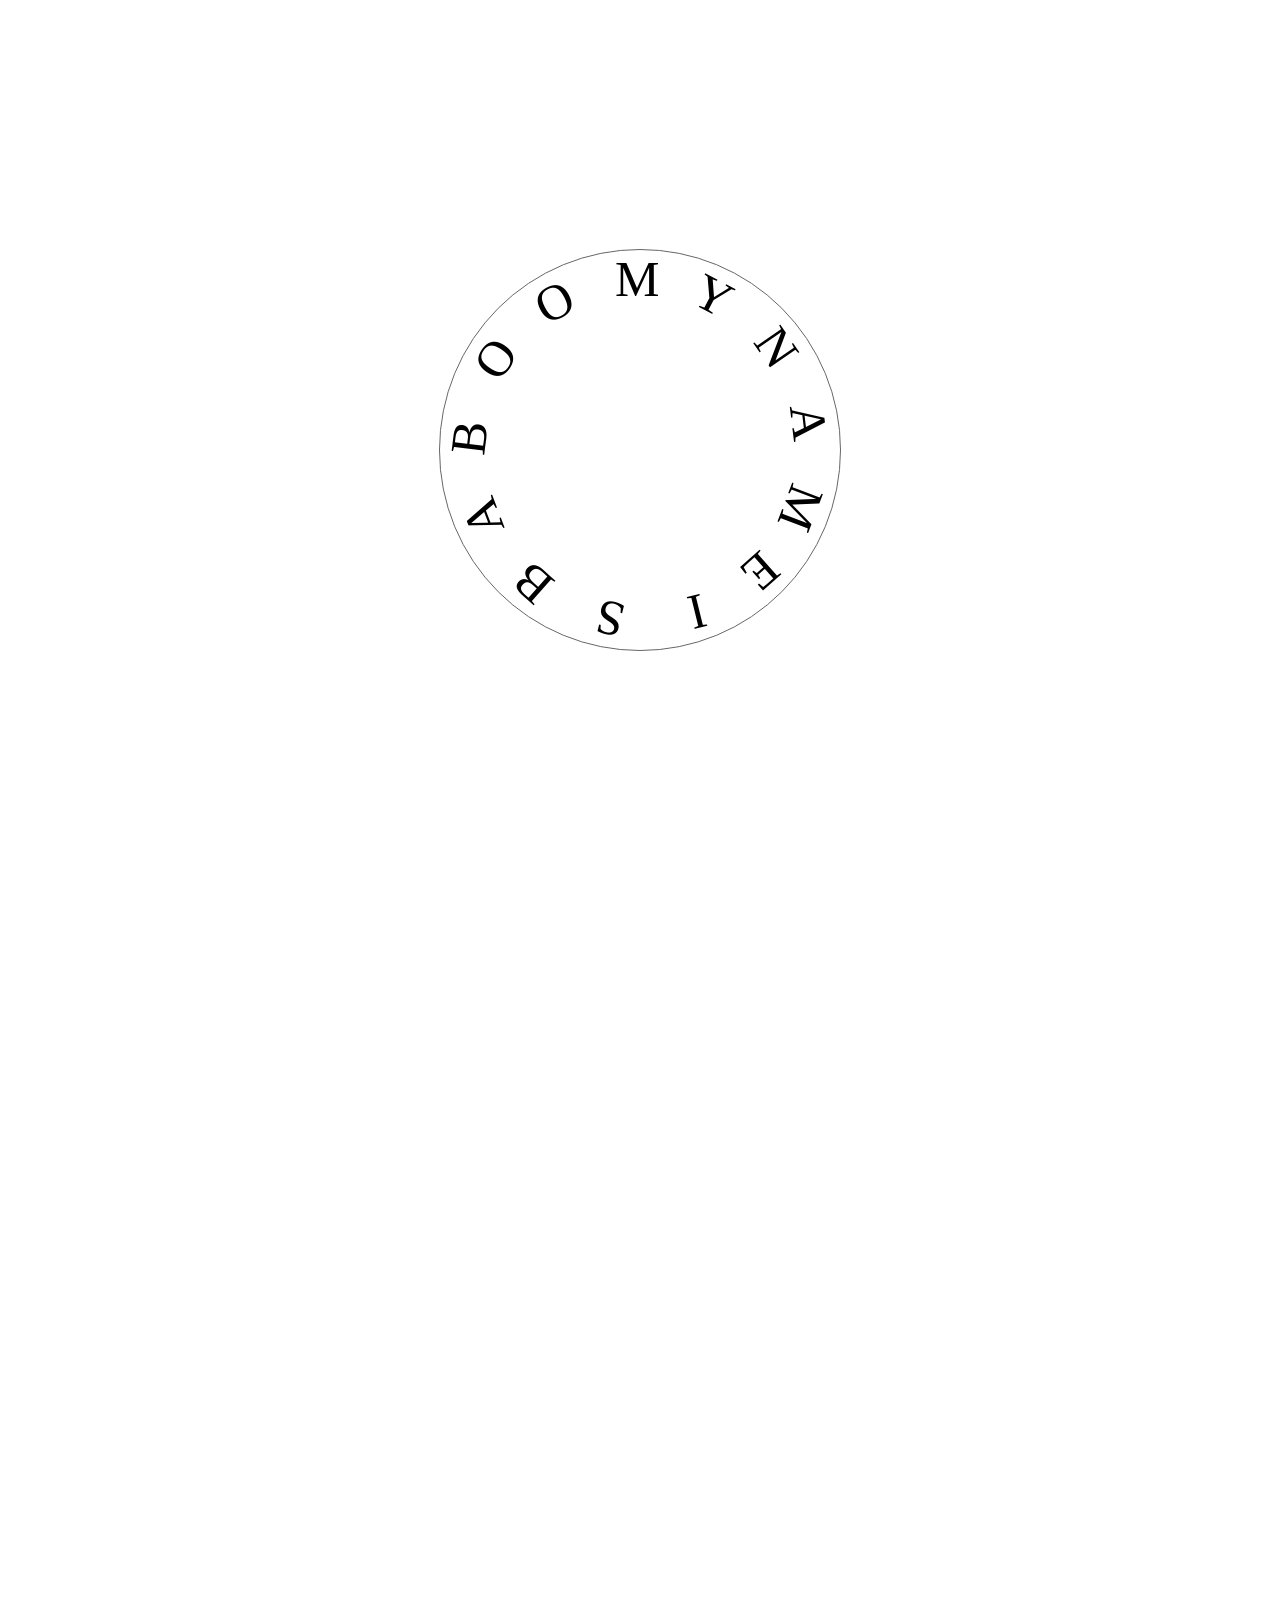
<file: 돌아가는텍스트01.html>
<!DOCTYPE html>
<html lang="ko">

<head>
    <meta charset="UTF-8">
    <meta http-equiv="X-UA-Compatible" content="IE=edge">
    <meta name="viewport" content="width=device-width, initial-scale=1.0">
    <title>돌아가는 거 01</title>
    <style>
        .main {
            height: 300vh;
        }

        .box {
            position: fixed;
            inset: 50% auto auto 50%;
            transform: translate(-50%, -50%);
        }

        .box .txtBox {
            width: 400px;
            height: 400px;
            border-radius: 50%;
            border: 1px solid #666;
        }

        .box .txtBox span {
            position: absolute;
            inset: 0 auto auto 50%;
            font-size: 50px;
            height: 50%;
            width: 50px;
            transform-origin: bottom center;
            text-transform: uppercase;
        }
    </style>
</head>

<body>
    <section class="main">
        <div class="box">
            <div class="txtBox">
            </div>
        </div>
    </section>
    <script>
        const ROLLING_BOX = document.querySelector('.box .txtBox');
        window.addEventListener('scroll', function () {
            let sct = window.scrollY;
            ROLLING_BOX.style.transform = 'rotate(' + sct / 2 + 'deg)';
        });

        function 회전문자(word) {
            const words = [...word].map(el => '<span>' + el + '</span>').join('');
            // ... 스프레드 연산자로 문자를 배열로 반환하고 map배열 헬프 함수로 새배열 반환한 후 배열을 문자열로 반환... 
            ROLLING_BOX.innerHTML = words; // 문자열을 html로 삽입...
            //console.log(...ROLLING_BOX.children) // children --> html collection 
            //HTMLCollection
            //HTMLCollection은 문서 내에 순서대로 정렬된 노드의 컬렉션으로, 유사 배열입니다. 
            //HTMLCollection을 얻을 수 있는 간단한 방법은 HTML 엘리먼트의 children 프로퍼티에 접근하는 것입니다.

            //NodeList
            //element.childNodes 프로퍼티나 document.querySelectorAll 메서드로 반환되는 노드의 모음입니다. 
            //NodeList도 유사 배열인데, forEach 메서드는 가지고 있습니다. 하지만 map, filter 등의 메서드를 사용하려면 위에서 언급한 방법을 이용해 배열로 바꿔주어야 합니다.
            const SPAN = [...ROLLING_BOX.children]; // html collection을 배열로 반환해서 forEach함수 사용...
            SPAN.forEach((el, idx) => {
                el.style.transform = 'translateX(-50%) rotate(' + idx * (360 / SPAN.length) + 'deg)'
            })
        }
        회전문자('mynameisbaboo');


    </script>
</body>

</html>
</file>
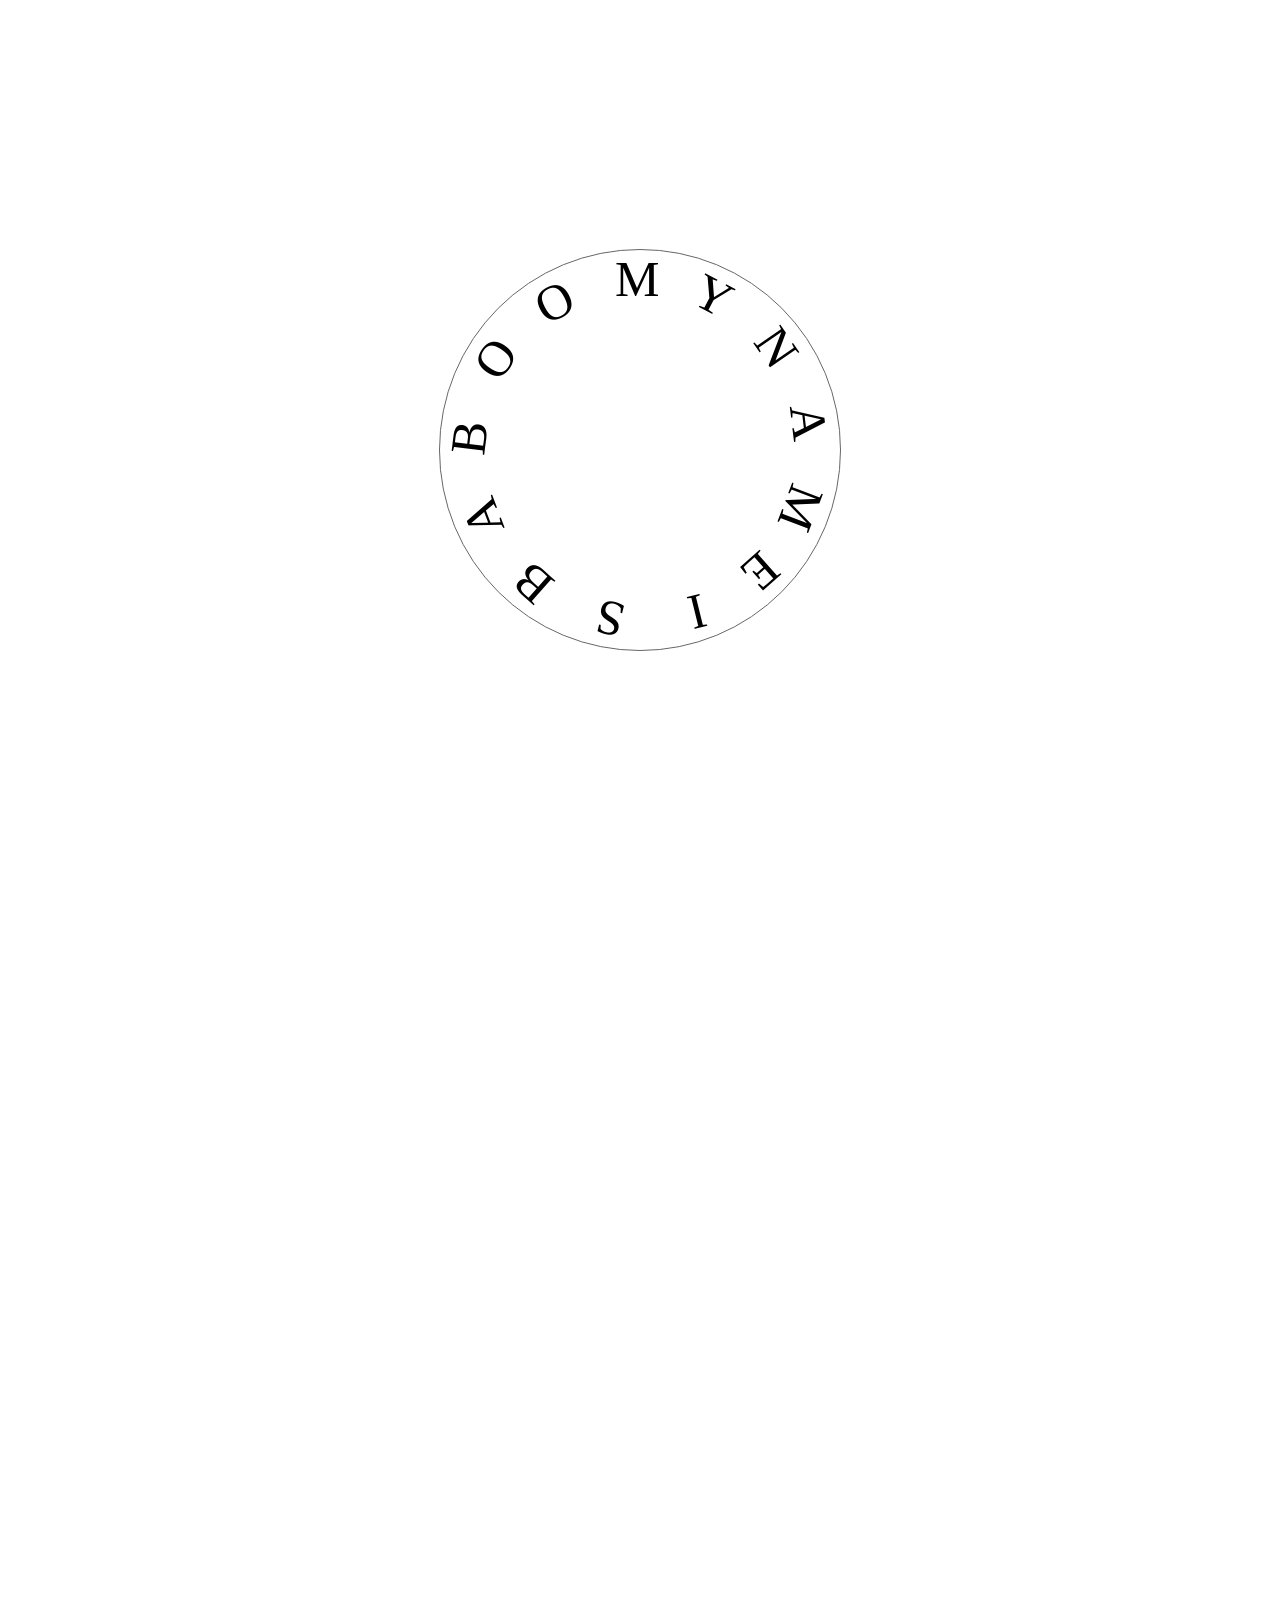
<file: 심심해서01.html>
<!DOCTYPE html>
<html lang="ko">

<head>
    <meta charset="UTF-8">
    <meta http-equiv="X-UA-Compatible" content="IE=edge">
    <meta name="viewport" content="width=device-width, initial-scale=1.0">
    <title>돌아가는 거 01</title>
    <style>
        .ddd {
            height: 300vh;
        }

        .box {
            position: fixed;
            inset: 50% auto auto 50%;
            transform: translate(-50%, -50%);
        }

        .box .ddetail {
            width: 400px;
            height: 400px;
            border-radius: 50%;
            border: 1px solid #666;
        }

        .box .ddetail span {
            position: absolute;
            inset: 0 auto auto 50%;
            font-size: 50px;
            height: 50%;
            width: 50px;
            transform-origin: bottom center;
            text-transform: uppercase;
        }
    </style>
</head>

<body>
    <section class="ddd">
        <div class="box">
            <div class="ddetail">
            </div>
        </div>
    </section>
    <script>
        const DDD = document.querySelector('.box .ddetail');
        window.addEventListener('scroll', function () {
            let sct = window.scrollY;
            console.log(sct, DDD);
            DDD.style.transform = 'rotate(' + sct / 2 + 'deg)';
        });

        function 회전문자(word) {
            const words = [...word];
            const wwords = words.map(el => '<span>' + el + '</span>');
            const ddtext = wwords.join(''); //배열을 문자열로 반환... 
            DDD.innerHTML = ddtext; // 문자열을 html로 삽입...
            const SPAN = document.querySelectorAll('.box .ddetail span');
            SPAN.forEach((el, idx) => {
                SPAN[idx].style.transform = 'translateX(-50%) rotate(' + idx * (360 / SPAN.length) + 'deg)'
            })
        }
        회전문자('mynameisbaboo');


    </script>
</body>

</html>
</file>
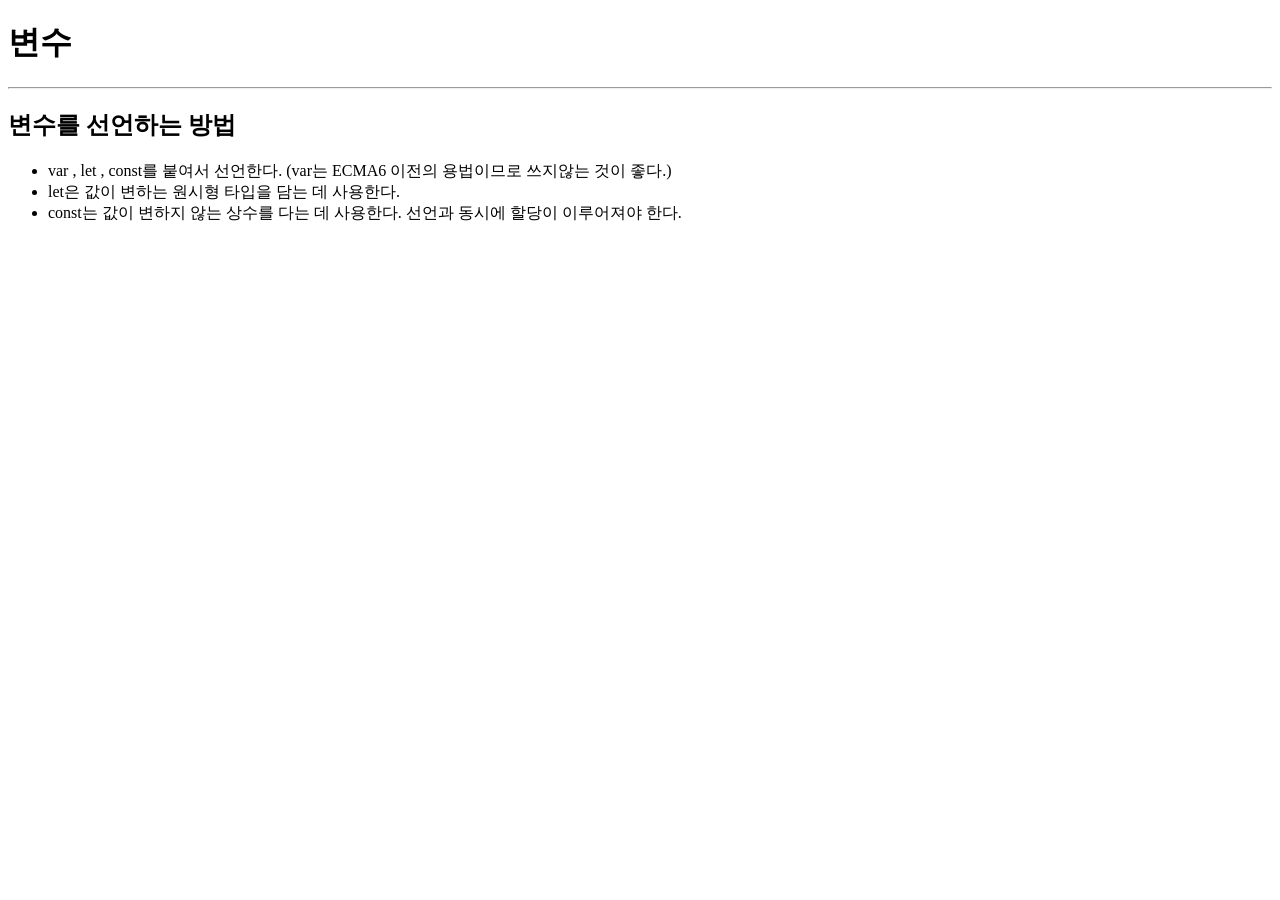
<file: step01_변수/변수01.html>
<!DOCTYPE html>
<html lang="ko">

<head>
    <meta charset="UTF-8">
    <meta http-equiv="X-UA-Compatible" content="IE=edge">
    <meta name="viewport" content="width=device-width, initial-scale=1.0">
    <title>변수 01</title>
</head>

<body>
    <h1>변수</h1>


    <hr>

    <h2>변수를 선언하는 방법 </h2>

    <ul>
        <li>var , let , const를 붙여서 선언한다. (var는 ECMA6 이전의 용법이므로 쓰지않는 것이 좋다.) </li>
        <li>let은 값이 변하는 원시형 타입을 담는 데 사용한다.</li>
        <li>const는 값이 변하지 않는 상수를 다는 데 사용한다. 선언과 동시에 할당이 이루어져야 한다. </li>
    </ul>

    <script>

        /*  
            1. 문자, $, _ 를 사용하여 이름을 붙인다.
            2. 공백과 대소문자를 구분하다.
            3. let this = '바부팅'; --예약어는 변수 이름으로 쓸 수 없다.
             class, this, function, if, for, true, false, undefined, null...  
        */
        const 이창훈 = '바보'; //const는 선언과 동시에 할당해주어야 한다.
        console.log(이창훈);

    </script>
</body>

</html>
</file>
